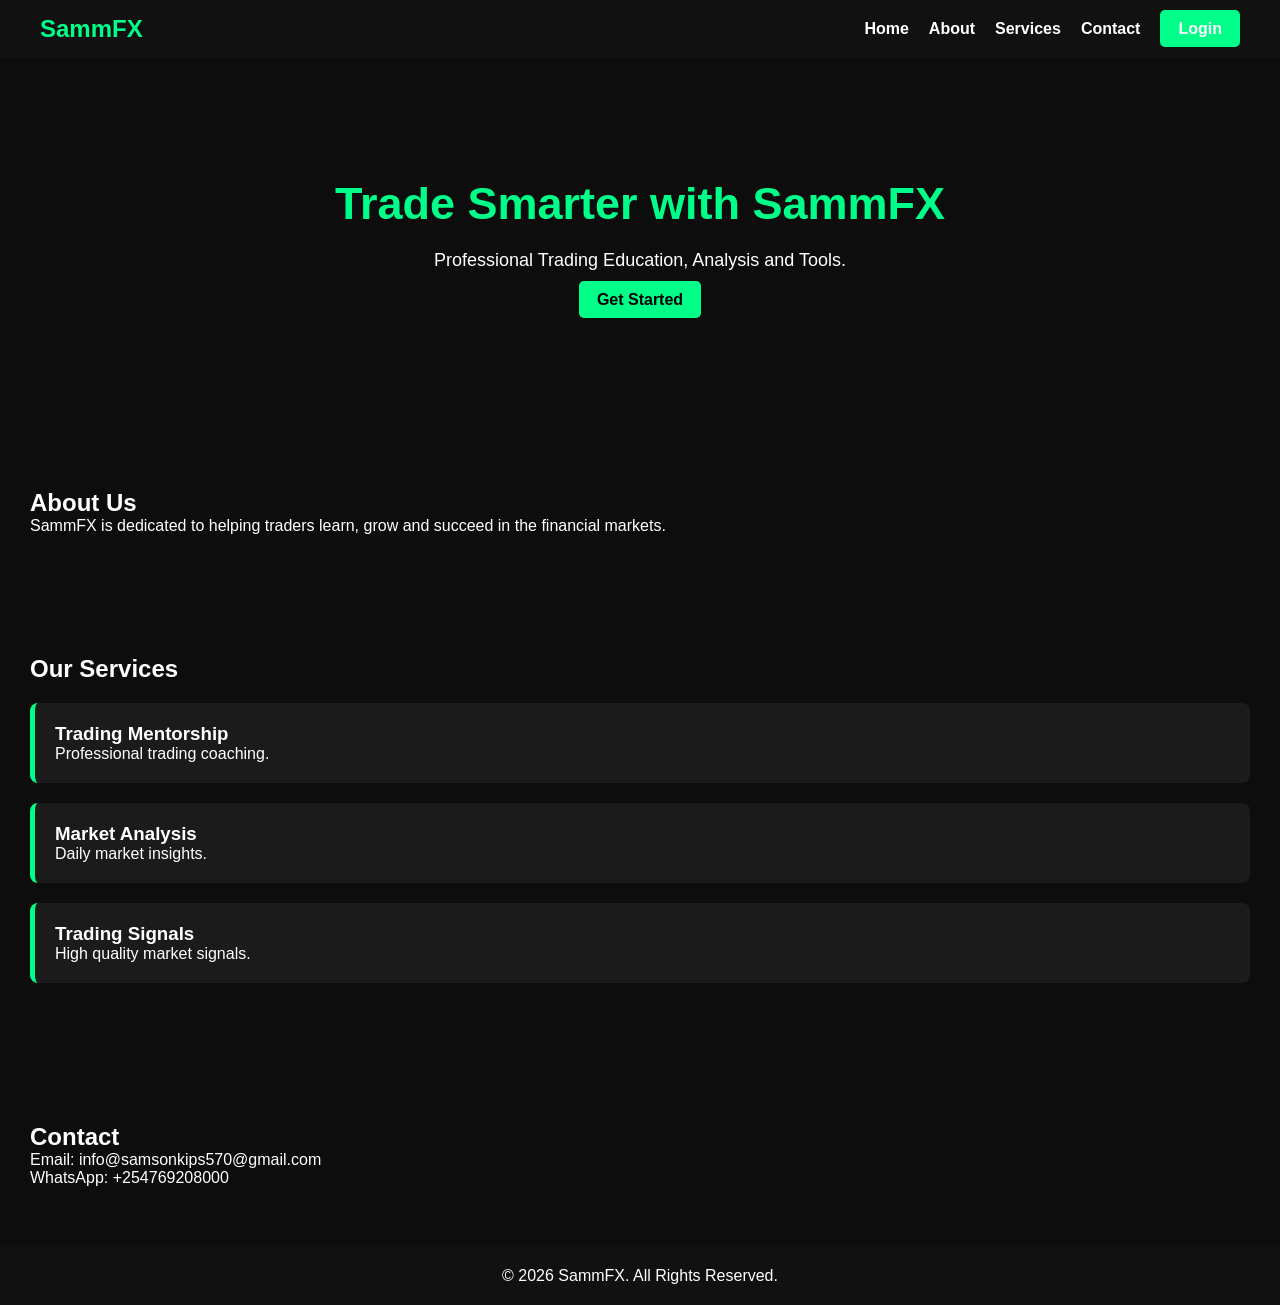
<file: index.html>
<!DOCTYPE html>
<html lang="en">
<head>
    <meta charset="UTF-8">
    <meta name="viewport" content="width=device-width, initial-scale=1.0">
    <title>SammFX | Trade Smarter</title>
    <link rel="stylesheet" href="style.css">
</head>
<body>

<header>
    <nav class="navbar">
        <h2 class="logo">SammFX</h2>

        <ul class="nav-links">
            <li><a href="#home">Home</a></li>
            <li><a href="#about">About</a></li>
            <li><a href="#services">Services</a></li>
            <li><a href="#contact">Contact</a></li>
            <li><a href="login.html" class="btn">Login</a></li>
        </ul>
    </nav>
</header>

<section id="home" class="hero">
    <h1>Trade Smarter with SammFX</h1>
    <p>Professional Trading Education, Analysis and Tools.</p>

    <a href="#services" class="btn">Get Started</a>
</section>

<section id="about">
    <h2>About Us</h2>

    <p>
        SammFX is dedicated to helping traders learn,
        grow and succeed in the financial markets.
    </p>
</section>

<section id="services">

<h2>Our Services</h2>

<div class="service-box">
<h3>Trading Mentorship</h3>
<p>Professional trading coaching.</p>
</div>

<div class="service-box">
<h3>Market Analysis</h3>
<p>Daily market insights.</p>
</div>

<div class="service-box">
<h3>Trading Signals</h3>
<p>High quality market signals.</p>
</div>

</section>

<section id="contact">

<h2>Contact</h2>

<p>Email: info@samsonkips570@gmail.com</p>

<p>WhatsApp: +254769208000</p>

</section>

<footer>

<p>© 2026 SammFX. All Rights Reserved.</p>

</footer>

<script src="script.js"></script>

</body>
</html>
</file>
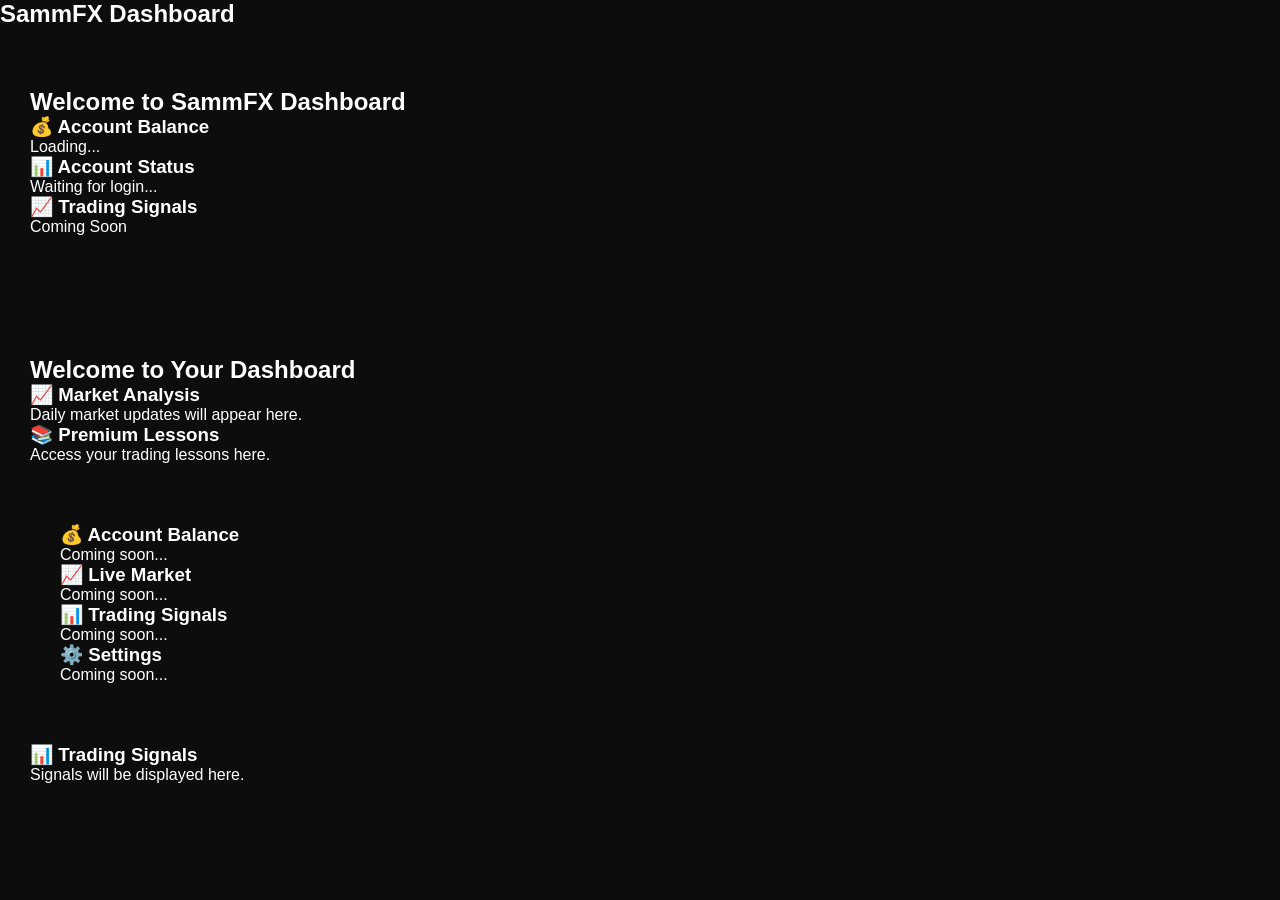
<file: dashboard.html>
<!DOCTYPE html>
<html lang="en">
<head>
    <meta charset="UTF-8">
    <meta name="viewport" content="width=device-width, initial-scale=1.0">
    <title>SammFX Dashboard</title>
    <link rel="stylesheet" href="style.css">
</head>
<body>

<nav>
    <h1>SammFX Dashboard</h1><section class="dashboard">

    <h2>Welcome to SammFX Dashboard</h2>

    <div class="card">
        <h3>💰 Account Balance</h3>
        <p id="balance">Loading...</p>
    </div>

    <div class="card">
        <h3>📊 Account Status</h3>
        <p id="status">Waiting for login...</p>
    </div>

    <div class="card">
        <h3>📈 Trading Signals</h3>
        <p>Coming Soon</p>
    </div>

</section>
</nav>

<section class="dashboard">
    <h2>Welcome to Your Dashboard</h2>

    <div class="card">
        <h3>📈 Market Analysis</h3>
        <p>Daily market updates will appear here.</p>
    </div>

    <div class="card">
        <h3>📚 Premium Lessons</h3>
        <p>Access your trading lessons here.</p>
    </div>

    <div class="card"><section class="dashboard">

    <div class="card">
        <h3>💰 Account Balance</h3>
        <p>Coming soon...</p>
    </div>

    <div class="card">
        <h3>📈 Live Market</h3>
        <p>Coming soon...</p>
    </div>

    <div class="card">
        <h3>📊 Trading Signals</h3>
        <p>Coming soon...</p>
    </div>

    <div class="card">
        <h3>⚙️ Settings</h3>
        <p>Coming soon...</p>
    </div>

</section>
        <h3>📊 Trading Signals</h3>
        <p>Signals will be displayed here.</p>
    </div>

</section>

</body>
</html>
</file>
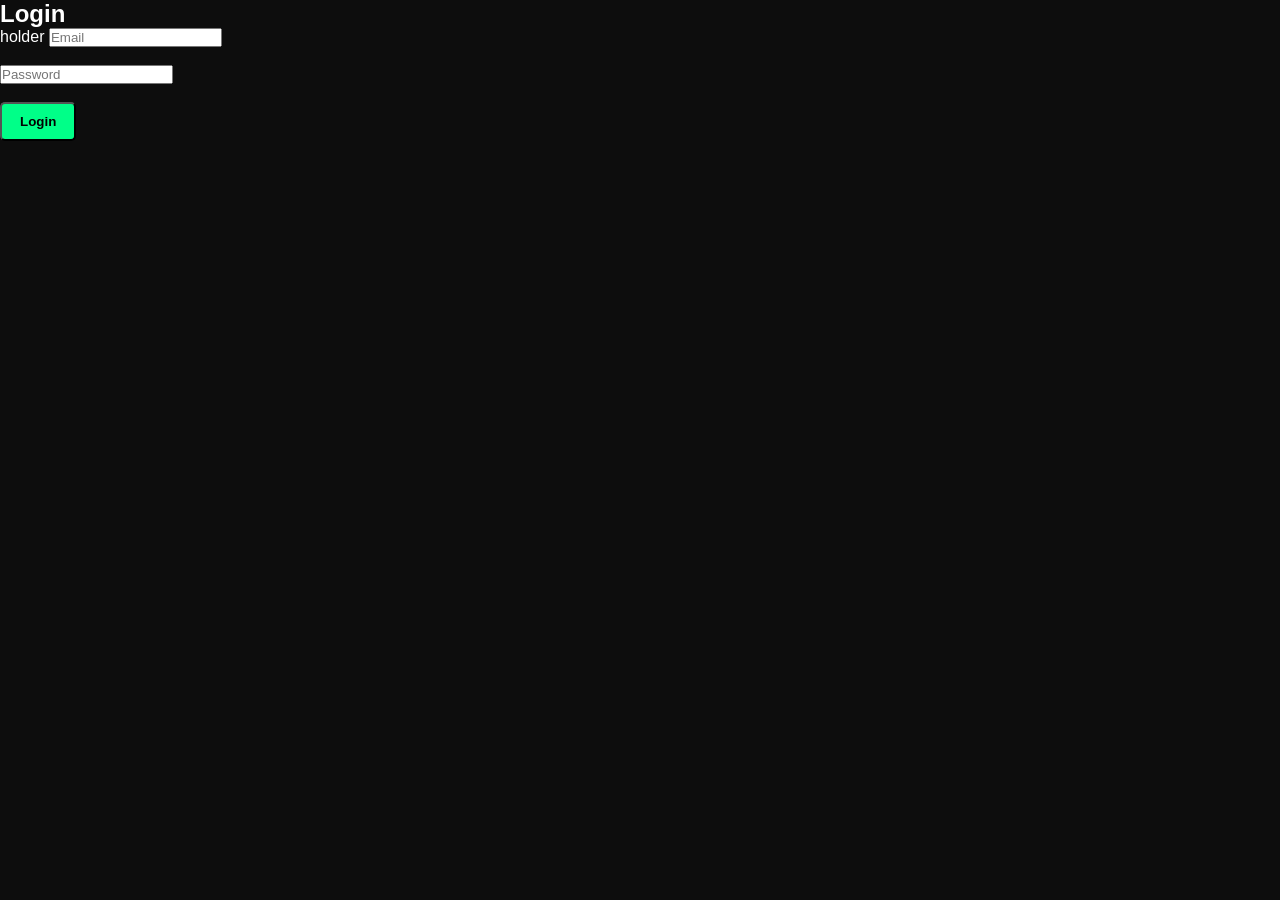
<file: login.html>
<!DOCTYPE html>
<html lang="en">
<head>
    <meta charset="UTF-8">
    <meta name="viewport" content="width=device-width, initial-scale=1.0">
    <title>Login - SammFX</title>
    <link rel="stylesheet" href="style.css">
</head>
<body>

<div class="login-container">
    <h2>Login</h2>

    <place<form action="dashboard.html">holder
        <input type="email" placeholder="Email" required><br><br>

        <input type="password" placeholder="Password" required><br><br>

        <button type="submit" class="btn">Login</button>
    </form>

</div>

</body>
</html>
</file>
<file: style.css>
*{
    margin:0;
    padding:0;
    box-sizing:border-box;
    font-family:Arial,sans-serif;
}

body{
    background:#0d0d0d;
    color:white;
}

header{
    background:#111;
    padding:15px 40px;
}

.navbar{
    display:flex;
    justify-content:space-between;
    align-items:center;
}

.logo{
    color:#00ff88;
}

.nav-links{
    display:flex;
    list-style:none;
}

.nav-links li{
    margin-left:20px;
}

.nav-links a{
    color:white;
    text-decoration:none;
    font-weight:bold;
}

.btn{
    background:#00ff88;
    color:#000;
    padding:10px 18px;
    border-radius:5px;
    text-decoration:none;
    font-weight:bold;
}

.hero{
    text-align:center;
    padding:120px 20px;
}

.hero h1{
    font-size:45px;
    color:#00ff88;
}

.hero p{
    margin:20px 0;
    font-size:18px;
}

section{
    padding:60px 30px;
}

.service-box{
    background:#1b1b1b;
    padding:20px;
    margin:20px 0;
    border-left:5px solid #00ff88;
    border-radius:8px;
}

footer{
    text-align:center;
    padding:20px;
    background:#111;
}
</file>
